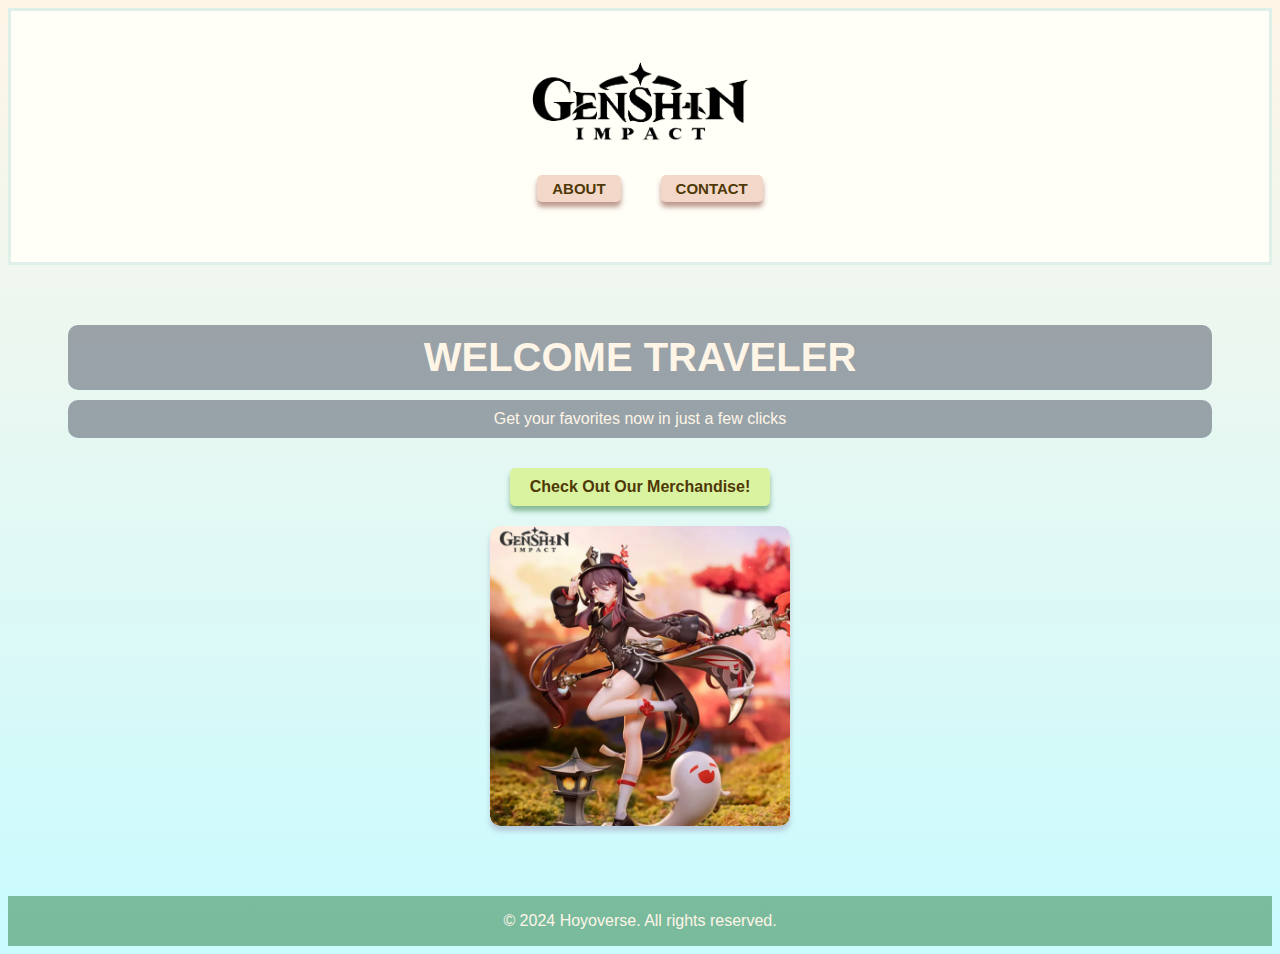
<file: index.html>
<!DOCTYPE html>
<html lang="en">
<head>
    <meta charset="UTF-8">
    <meta name="viewport" content="width=device-width, initial-scale=1.0">
    <title>Genshin Impact</title>
    <link rel="stylesheet" href="Assets/css/style.css">
</head>
<body>
    <header>
        <img src="Assets/img/Logo.png" alt="Logo">
        <nav>
            <ul>
                <li><a href="pages/about/index.html"> ABOUT </a></li>
                <li><a href="pages/contact/index.html"> CONTACT </a></li>
            </ul>
        </nav>
    </header>

    <main>
        <h1> WELCOME TRAVELER</h1>
        <p> Get your favorites now in just a few clicks</p>
        <a href="pages/products/index.html" class="btn"> Check Out Our Merchandise!</a>

        <div class="product-showcase">
            <div class="product-showcase-wrap">
                <img src="Assets/img/Hu Tao Figurine.png" alt="product 1">
                <img src="Assets/img/Plush.png" alt="product 2">
                <img src="Assets/img/Hu Tao-Impression.png" alt="product 3">
            </div>
        </div>
    </main>

    <footer>
        <p> © 2024 Hoyoverse. All rights reserved. </p>
    </footer>
</body>
</html>
</file>
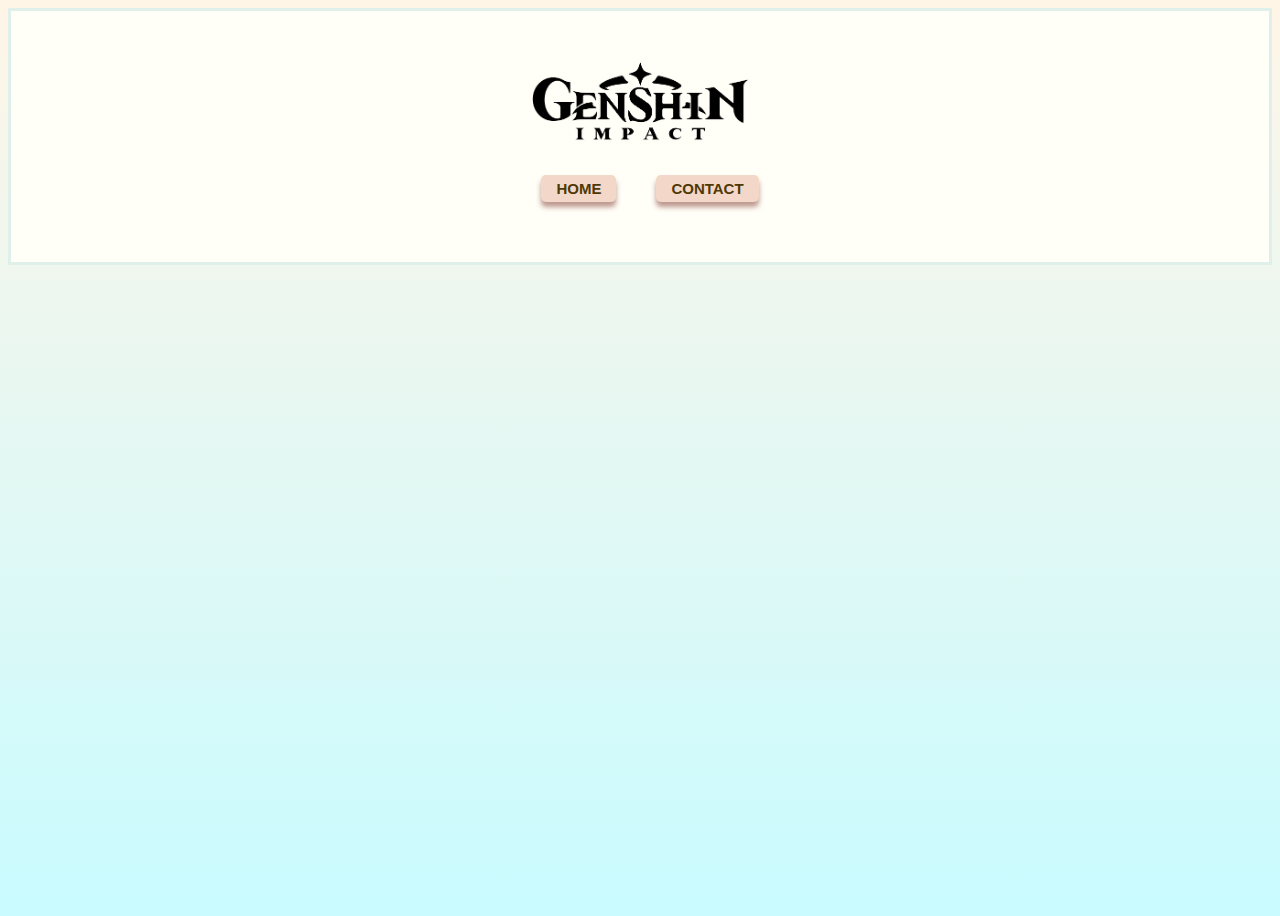
<file: pages/about/index.html>
<!DOCTYPE html>
<html lang="en">
<head>
    <meta charset="UTF-8">
    <meta name="viewport" content="width=device-width, initial-scale=1.0">
    <title>About Genshin Impact</title>
    <link rel="stylesheet" href="../../Assets/css/style.css">
</head>
<body>
    <header>
        <img src="../../Assets/img/Logo.png">
        <nav>
            <ul>
                <li><a href="../../index.html"> HOME </a></li>
                <li><a href="../contact/index.html"> CONTACT </a></li>
            </ul>
        </nav>
    </header>
</body>
</html>
</file>
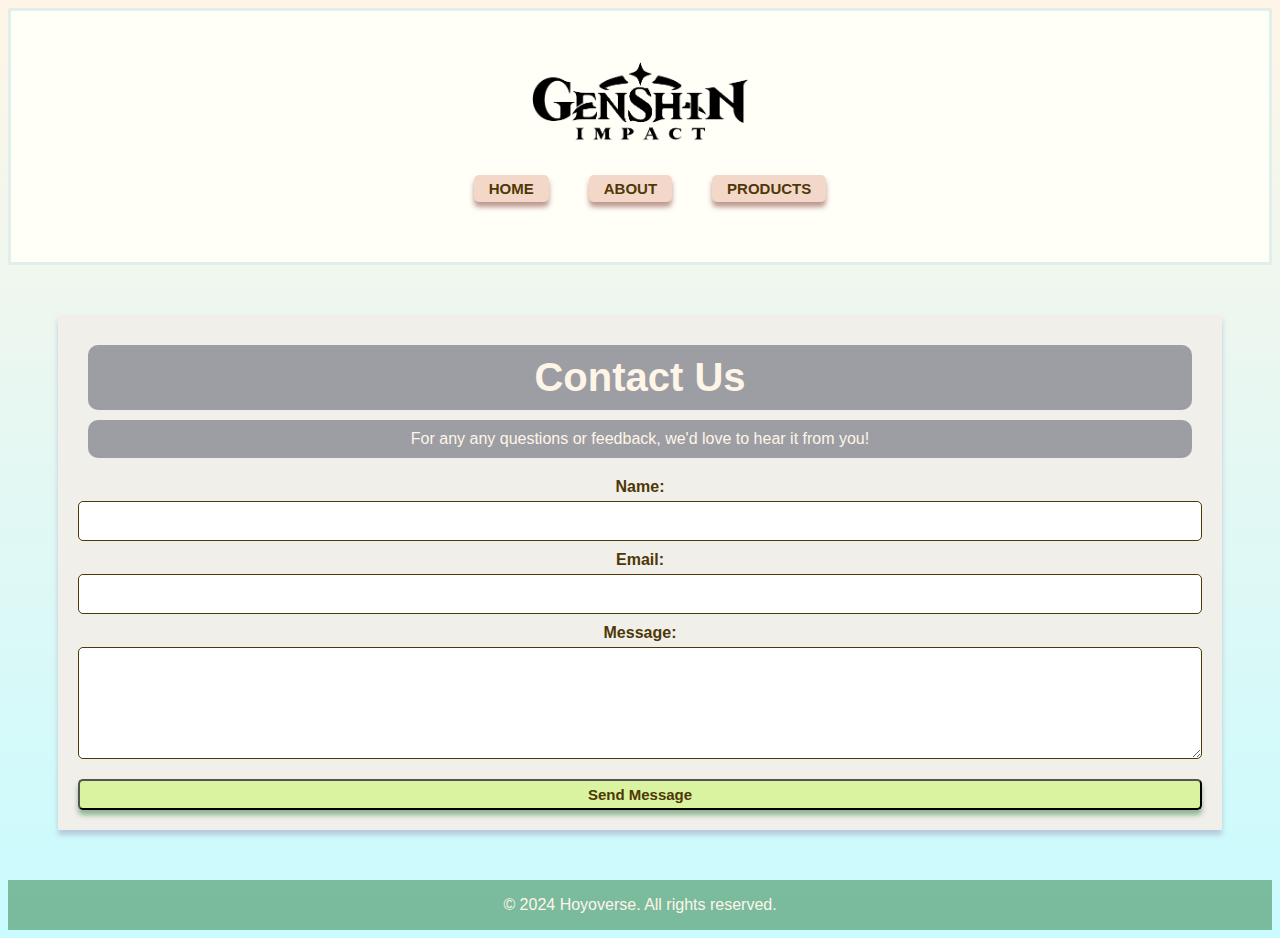
<file: pages/contact/index.html>
<!DOCTYPE html>
<html lang="en">
<head>
    <meta charset="UTF-8">
    <meta name="viewport" content="width=device-width, initial-scale=1.0">
    <title>Contact</title>
    <link rel="stylesheet" href="../../Assets/css/style.css">
</head>
<body>
    <header>
        <img src="../../Assets/img/Logo.png">
        <nav>
            <ul>
                <li><a href="../../index.html">HOME</a></li>
                <li><a href="../about/index.html">ABOUT</a></li>
                <li><a href="../products/index.html">PRODUCTS</a></li>
            </ul>
        </nav>
    </header>
    
    <main>
        <section class="contact-section">
            <h1> Contact Us</h1>
            <p> For any any questions or feedback, we'd love to hear it
                from you!
            </p>

            <form action="submit_form.php" method="POST">
                <label for="name">Name:</label>
                <input type="text" id="name" name="name" required>

                <label for="email">Email:</label>
                <input type="email" id="email" name="email" required>

                <label for="message">Message:</label>
                <textarea type="message" name="message" rows="5" required></textarea>

                <button type="submit">Send Message</button>
            </form>
        </section>
    </main>

    <footer>
        <p> © 2024 Hoyoverse. All rights reserved. </p>
    </footer>

</body>
</html>
</file>
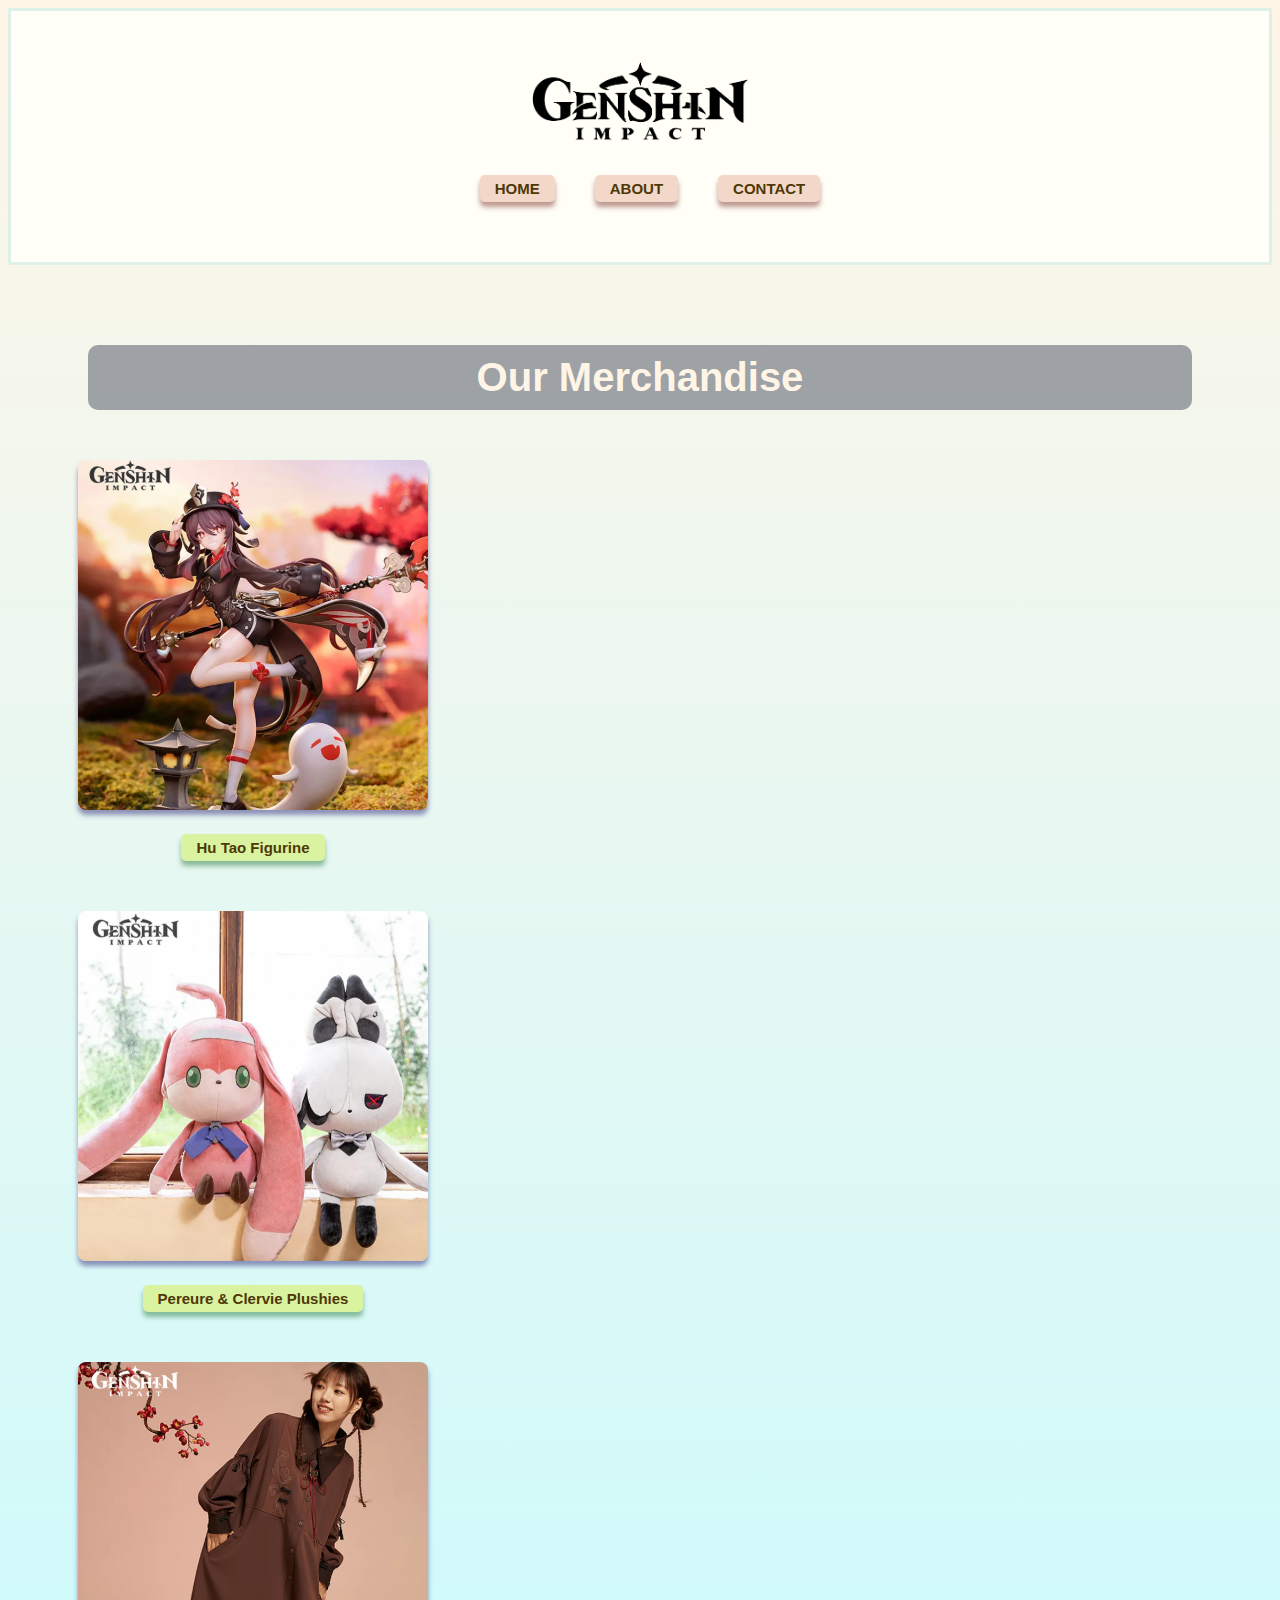
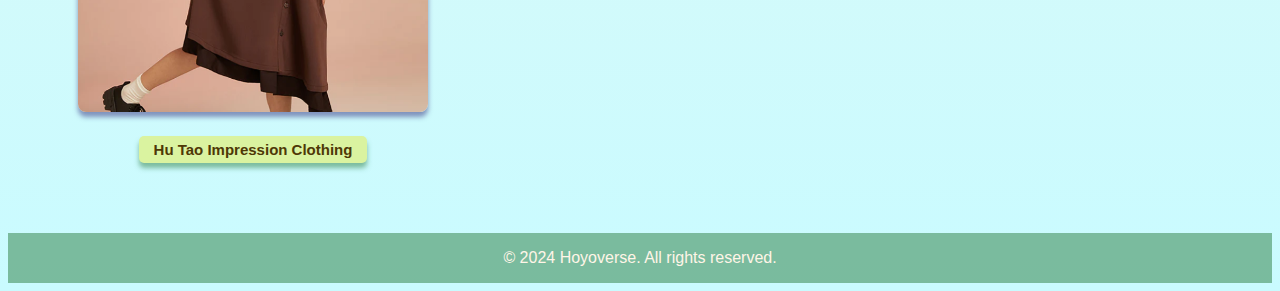
<file: pages/products/index.html>
<!DOCTYPE html>
<html lang="en">
<head>
    <meta charset="UTF-8">
    <meta name="viewport" content="width=device-width, initial-scale=1.0">
    <title>Genshin Merchandise</title>
    <link rel="stylesheet" a href="../../Assets/css/style.css">
</head>
<body>
        <header>
            <img src="../../Assets/img/Logo.png">
            <nav>
                <ul>
                    <li><a href="../../index.html">HOME</a></li>
                    <li><a href="../about/index.html">ABOUT</a></li>
                    <li><a href="../contact/index.html">CONTACT</a></li>
                </ul>
            </nav>
        </header>

        <main>
            <section class="product-section">
                <h1>Our Merchandise</h1>
                <div class="products-grid">
                    <div class="product">
                        <a href="../products/product1.html">
                            <img src="../../Assets/img/Hu Tao Figurine.png" alt="product 1" class="product-image">
                        </a>
                        <a href="../products/product1.html" class="product-name">Hu Tao Figurine</a>
                    </div>

                    <div class="product">
                        <a href="../products/product2.html">
                            <img src="../../Assets/img/Plush.png" alt="product 2" class="product-image">
                        </a>
                        <a href="../products/product2.html" class="product-name">Pereure & Clervie Plushies</a>
                    </div>

                    <div class="product">
                        <a href="../products/product3.html">
                            <img src="../../Assets/img/Hu Tao-Impression.png" alt="product " class="product-image">
                        </a>
                        <a href="../products/product3.html" class="product-name">Hu Tao Impression Clothing</a>
                    </div>

                </div>
            </section>
        </main>

        <footer>
            <p> © 2024 Hoyoverse. All rights reserved. </p>
        </footer>
</body>
</html>
</file>
<file: Assets/css/style.css>
body {
    font-family: Arial, Helvetica, sans-serif;
    background: linear-gradient(to bottom,#fff5e7, #c9fbff);
    color: rgb(0, 0, 0);
    display: flex;
    flex-direction: column;
    min-height: 100vh;
}

header {
    text-align: center;
    padding: 20px;
    background-color: #fffef7;
    padding: 50px;
    border: 3px #068c9621 solid;

}

header img {
    height: 80px;
}

nav ul {
    list-style-type: none;
    display: flex;
    justify-content: center;
    gap: 20px;
    padding: 0;
    margin: 10px 0;
}

nav li {
    margin-left: 20px;
}

nav a {
    display: inline-block;
    color: #4e3806;
    text-decoration: none;
    font-size: 15px;
    padding: 5px 15px;
    margin-top: 20px;
    background-color: #f3d8c9;
    border-radius: 5px;
    transition: background-color 0.3s ease, transform 0.3s ease;
    box-shadow: 0 5px 5px #7c382c81;
    font-weight: bold;

}

nav a:hover {
    background-color: #f39c12;
    transform: scale(1.1);
}

main {
    flex: 1;
    text-align: center;
    padding: 50px;
}

main h1, main p {
    color: #fff5e7;
    margin: 10px;
    padding: 10px;
    background-color: #4a4f6181;
    border-radius: 10px;
}

.btn {
    display: inline-block;
    margin-top: 20px;
    padding: 10px 20px;
    background-color: #daf3a0;
    color: #4e3806;
    text-decoration: none;
    border-radius: 5px;
    transition: background-color 0.3s ease, transform 0.3s ease;
    box-shadow: 0 5px 5px #2c7c4081;
    font-weight: bold;
}

.btn:hover {
    background-color: #f39c12;
    transform: scale(1.1);
}

footer {
    text-align: center;
    padding: 0px;
    background-color: #2c7c4081;
    position: sticky;
    width: 100%;
    color: #fff5e7;
}

@media (max-width: 768px) {
    nav ul {
        flex-direction: column;
    }

    .product-grid {
        flex-direction: column;
        align-items: center;
    }

    .product {
        width: 80%;
    }
}

.product-showcase {
    position: relative;
    width: 300px;
    height: 300px;
    margin: 20px auto;
    display: flex;
    justify-content: center;
    align-items: center;
    overflow: hidden;
    box-shadow: 0 5px 5px #9c9abb81;
    border-radius: 10px;
}

.product-showcase-wrap {
    display: flex;
    transition: transform 1s ease-in-out;
    animation: carousel 9s infinite;
}

.product-showcase img {
    width: 100%;
    height: 100%;
    object-fit: cover;
    border-radius: 10px;
}

@keyframes carousel {
    0% {
        transform: translateX(0);
    }
    33% {
        transform: translateX(-100%) ;
    }
    66% {
        transform: translateX(-200%);
    }
    100% {
        transform: translateX(0);
    }
}

.about-section, .contact-section {
    max-width: 1200px;
    margin: 0 auto;
    padding: 20px;
    background-color: #f1efe9;
    box-shadow: 0 5px 5px #9c9abb81;
}

h1 {
    font-size: 2.5rem;
}

form {
    display: flex;
    flex-direction: column;
}

form label {
    margin-top: 10px;
    color: #4e3806;
    font-weight: bold;
}

form input, form textarea {
    padding: 10px;
    margin-top: 5px;
    font-size: 1rem;
    border-radius: 5px;
    border: 1px solid #4e3806;
}

form button {
    display: inline-block;
    color: #4e3806;
    text-decoration: none;
    font-size: 15px;
    padding: 5px 15px;
    margin-top: 20px;
    background-color: #daf3a0;
    border-radius: 5px;
    transition: background-color 0.3s ease, transform 0.3s ease;
    box-shadow: 0 5px 5px #2c7c4081;
    font-weight: bold;

}

form button:hover {
    background-color: #f39c12;
    transform: scale(1.05);
}

.product {
    margin-top: 50px;
    width: 350px;
    text-align: center;
    display: flex;
    flex-direction: column;
    align-items: center;
}

.product-section {
    text-align: center;
    padding: 20px;
}

.product-grid {
    display: flex;
    justify-content: center;
    gap: 40px;
}

.product img {
    width: 350px;
    border-radius: 8px;
    transition: transform 0.3s ease;
    box-shadow: 0 5px 5px #312c7c81;
}

.product img:hover {
    transform: scale(1.03);
    box-shadow: 0 5px 5px #312c7c81;
}

.product-name {
    display: inline-block;
    color: #4e3806;
    text-decoration: none;
    font-size: 15px;
    padding: 5px 15px;
    margin-top: 20px;
    background-color: #daf3a0;
    border-radius: 5px;
    transition: background-color 0.3s ease, transform 0.3s ease;
    box-shadow: 0 5px 5px #2c7c4081;
    font-weight: bold;

}

.product-name:hover {
    transform: scale(1.1);
    background-color: #f39c12;
}

.product-detail {
    display: flex;
    gap: 30px;
    padding: 20px;
    justify-content: center;
    align-items: flex-start;
}

.product-gallery {
    flex: 1;
    text-align: center;
}

.gallery-main {
    width: 100%;
    max-width: 400px;
    border-radius: 8px;
    box-shadow: 0 5px 5px #312c7c81;
}

.gallery-thumbnail {
    margin-top: 10px;
    display: flex;
    gap: 10px;
    justify-content: center;
}

.thumbnail {
    width: 100px;
    cursor: pointer;
    border-radius: 4px;
    transition: transform 0.2s;
}

.thumbnail:hover {
    transform: scale(1.1);
}

.product-info {
    flex: 1;
}

.product-info h1 {
    font-size: 2rem;
    margin-bottom: 10px;
}

.product-info p {
    margin: 10px;
}

.cart-button {
    display: inline-block;
    padding: 10px 20px;
    background-color: #daf3a0;
    color: #4e3806;
    border-radius: 5px;
    transition: background-color 0.3s ease, transform 0.3s ease;
    box-shadow: 0 5px 5px #2c7c4081;
    font-weight: bold;
    cursor: pointer;
}

.cart-button:hover {
    transform: scale(1.1);
    background-color: #f39c12;
}
</file>
